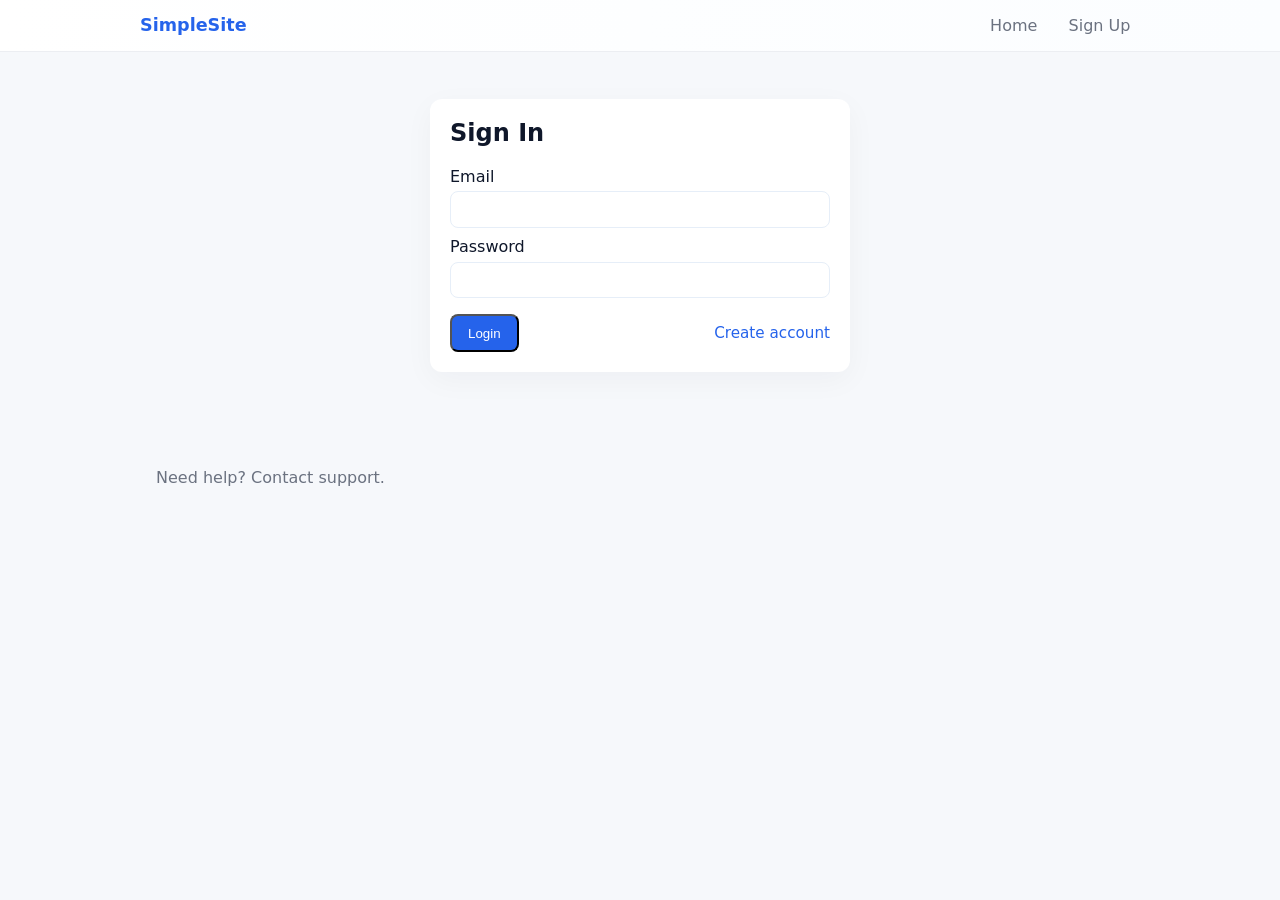
<file: hostingweb/login.html>
<!doctype html>
<html lang="en">
		<head>
		<meta charset="utf-8" />
		<meta name="viewport" content="width=device-width, initial-scale=1" />
		<title>Login — SimpleSite</title>
		<style>
		/* Inlined styles (same as index) */
		:root{--bg:#f6f8fb; --card:#ffffff; --accent:#2563eb; --muted:#6b7280; --radius:10px}
		*{box-sizing:border-box}
		html,body{height:100%}
		body{margin:0;font-family:Inter, system-ui, -apple-system, "Segoe UI", Roboto, "Helvetica Neue", Arial; background:var(--bg); color:#0f172a}
		.container{max-width:1000px;margin:0 auto;padding:1rem}
		.site-header{background:linear-gradient(90deg,#fff, #fbfdff);box-shadow:0 1px 0 rgba(15,23,42,0.04)}
		.nav-row{display:flex;align-items:center;justify-content:space-between;gap:1rem;padding:0.6rem 0}
		.brand{font-weight:700;color:var(--accent);text-decoration:none;font-size:1.1rem}
		.nav{display:flex;gap:0.75rem}
		.nav a{color:var(--muted);text-decoration:none;padding:0.4rem 0.6rem;border-radius:6px}
		.nav a:hover{background:rgba(37,99,235,0.06);color:var(--accent)}
		.nav-checkbox{display:none}
		.nav-toggle{display:none;background:transparent;border:0;font-size:1.25rem;cursor:pointer}
		.hero{padding:3rem 0;text-align:center}
		.hero h1{font-size:2rem;margin:0 0 0.5rem}
		.hero p{color:var(--muted);margin:0 0 1rem}
		.cta-row{margin-top:1rem}
		.btn{display:inline-block;background:var(--accent);color:#fff;padding:0.6rem 1rem;border-radius:8px;text-decoration:none}
		.btn.ghost{background:transparent;border:1px solid rgba(15,23,42,0.06);color:var(--accent);margin-left:0.5rem}
		.features{display:grid;grid-template-columns:repeat(auto-fit,minmax(220px,1fr));gap:1rem;padding:2rem 0}
		.features article{background:var(--card);padding:1rem;border-radius:var(--radius);box-shadow:0 6px 18px rgba(15,23,42,0.03)}
		.site-footer{padding:1rem 0;color:var(--muted)}
		.auth-page{display:flex;justify-content:center;align-items:center;padding:3rem 0}
		.card{background:var(--card);padding:1.25rem;border-radius:12px;box-shadow:0 8px 30px rgba(15,23,42,0.04)}
		.auth-card{width:100%;max-width:420px}
		.auth-card h2{margin-top:0}
		.auth-card label{display:block;margin:0.6rem 0;color:#0f172a}
		.auth-card input{width:100%;padding:0.6rem;border:1px solid #e6eef8;border-radius:8px;margin-top:0.35rem}
		.form-row{display:flex;align-items:center;justify-content:space-between;margin-top:1rem;gap:0.5rem}
		.link{color:var(--accent);text-decoration:none;font-size:0.95rem}
		@media (max-width:640px){.nav{position:absolute;right:1rem;top:60px;background:var(--card);flex-direction:column;padding:0.5rem;border-radius:8px;display:none}.nav-toggle{display:block}.nav-checkbox:checked ~ .nav{display:flex}.hero h1{font-size:1.5rem}}
		</style>
	</head>
	<body>
		<header class="site-header">
			<div class="container nav-row">
				<a class="brand" href="index.html">SimpleSite</a>
				<input type="checkbox" id="navToggle" class="nav-checkbox" />
				<label for="navToggle" class="nav-toggle" aria-label="Toggle navigation">☰</label>
				<nav class="nav">
					<a href="index.html">Home</a>
					<a href="signup.html">Sign Up</a>
				</nav>
			</div>
		</header>

		<main class="container auth-page">
			<form id="loginForm" class="card auth-card" novalidate>
				<h2>Sign In</h2>
				<label>
					Email
					<input type="email" name="email" required />
				</label>
				<label>
					Password
					<input type="password" name="password" required minlength="6" />
				</label>
				<div class="form-row">
					<button class="btn" type="submit">Login</button>
					<a class="link" href="signup.html">Create account</a>
				</div>
			</form>
		</main>

		<footer class="site-footer">
			<div class="container">
				<p>Need help? Contact support.</p>
			</div>
		</footer>
	</body>
</html>
</file>
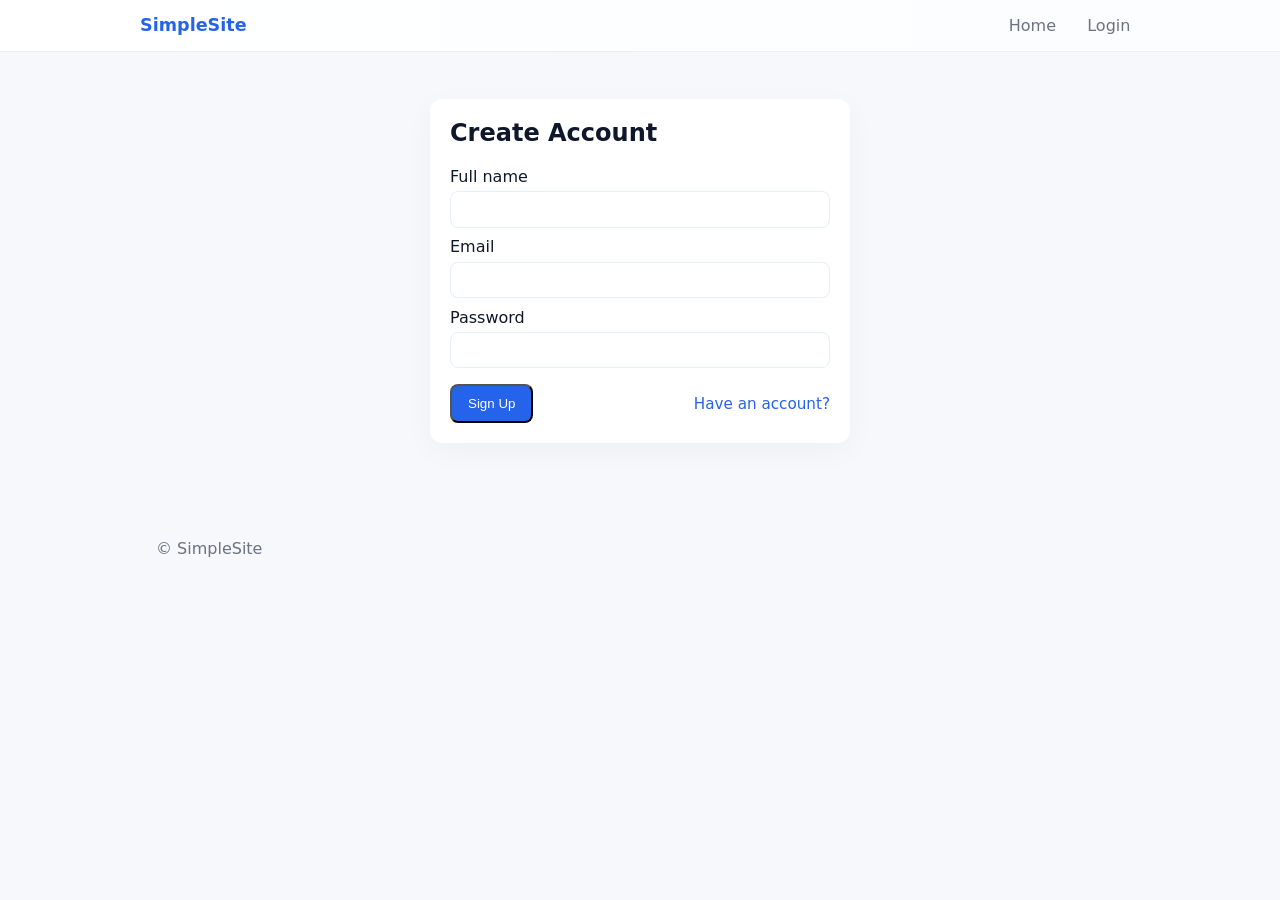
<file: hostingweb/signup.html>
<!doctype html>
<html lang="en">
		<head>
		<meta charset="utf-8" />
		<meta name="viewport" content="width=device-width, initial-scale=1" />
		<title>Sign Up — SimpleSite</title>
		<style>
		/* Inlined styles (same as index) */
		:root{--bg:#f6f8fb; --card:#ffffff; --accent:#2563eb; --muted:#6b7280; --radius:10px}
		*{box-sizing:border-box}
		html,body{height:100%}
		body{margin:0;font-family:Inter, system-ui, -apple-system, "Segoe UI", Roboto, "Helvetica Neue", Arial; background:var(--bg); color:#0f172a}
		.container{max-width:1000px;margin:0 auto;padding:1rem}
		.site-header{background:linear-gradient(90deg,#fff, #fbfdff);box-shadow:0 1px 0 rgba(15,23,42,0.04)}
		.nav-row{display:flex;align-items:center;justify-content:space-between;gap:1rem;padding:0.6rem 0}
		.brand{font-weight:700;color:var(--accent);text-decoration:none;font-size:1.1rem}
		.nav{display:flex;gap:0.75rem}
		.nav a{color:var(--muted);text-decoration:none;padding:0.4rem 0.6rem;border-radius:6px}
		.nav a:hover{background:rgba(37,99,235,0.06);color:var(--accent)}
		.nav-checkbox{display:none}
		.nav-toggle{display:none;background:transparent;border:0;font-size:1.25rem;cursor:pointer}
		.hero{padding:3rem 0;text-align:center}
		.hero h1{font-size:2rem;margin:0 0 0.5rem}
		.hero p{color:var(--muted);margin:0 0 1rem}
		.cta-row{margin-top:1rem}
		.btn{display:inline-block;background:var(--accent);color:#fff;padding:0.6rem 1rem;border-radius:8px;text-decoration:none}
		.btn.ghost{background:transparent;border:1px solid rgba(15,23,42,0.06);color:var(--accent);margin-left:0.5rem}
		.features{display:grid;grid-template-columns:repeat(auto-fit,minmax(220px,1fr));gap:1rem;padding:2rem 0}
		.features article{background:var(--card);padding:1rem;border-radius:var(--radius);box-shadow:0 6px 18px rgba(15,23,42,0.03)}
		.site-footer{padding:1rem 0;color:var(--muted)}
		.auth-page{display:flex;justify-content:center;align-items:center;padding:3rem 0}
		.card{background:var(--card);padding:1.25rem;border-radius:12px;box-shadow:0 8px 30px rgba(15,23,42,0.04)}
		.auth-card{width:100%;max-width:420px}
		.auth-card h2{margin-top:0}
		.auth-card label{display:block;margin:0.6rem 0;color:#0f172a}
		.auth-card input{width:100%;padding:0.6rem;border:1px solid #e6eef8;border-radius:8px;margin-top:0.35rem}
		.form-row{display:flex;align-items:center;justify-content:space-between;margin-top:1rem;gap:0.5rem}
		.link{color:var(--accent);text-decoration:none;font-size:0.95rem}
		@media (max-width:640px){.nav{position:absolute;right:1rem;top:60px;background:var(--card);flex-direction:column;padding:0.5rem;border-radius:8px;display:none}.nav-toggle{display:block}.nav-checkbox:checked ~ .nav{display:flex}.hero h1{font-size:1.5rem}}
		</style>
	</head>
	<body>
		<header class="site-header">
			<div class="container nav-row">
				<a class="brand" href="index.html">SimpleSite</a>
				<input type="checkbox" id="navToggle" class="nav-checkbox" />
				<label for="navToggle" class="nav-toggle" aria-label="Toggle navigation">☰</label>
				<nav class="nav">
					<a href="index.html">Home</a>
					<a href="login.html">Login</a>
				</nav>
			</div>
		</header>

		<main class="container auth-page">
			<form id="signupForm" class="card auth-card" novalidate>
				<h2>Create Account</h2>
				<label>
					Full name
					<input type="text" name="name" required />
				</label>
				<label>
					Email
					<input type="email" name="email" required />
				</label>
				<label>
					Password
					<input type="password" name="password" required minlength="6" />
				</label>
				<div class="form-row">
					<button class="btn" type="submit">Sign Up</button>
					<a class="link" href="login.html">Have an account?</a>
				</div>
			</form>
		</main>

		<footer class="site-footer">
			<div class="container">
				<p>© SimpleSite</p>
			</div>
		</footer>
	</body>
</html>
</file>
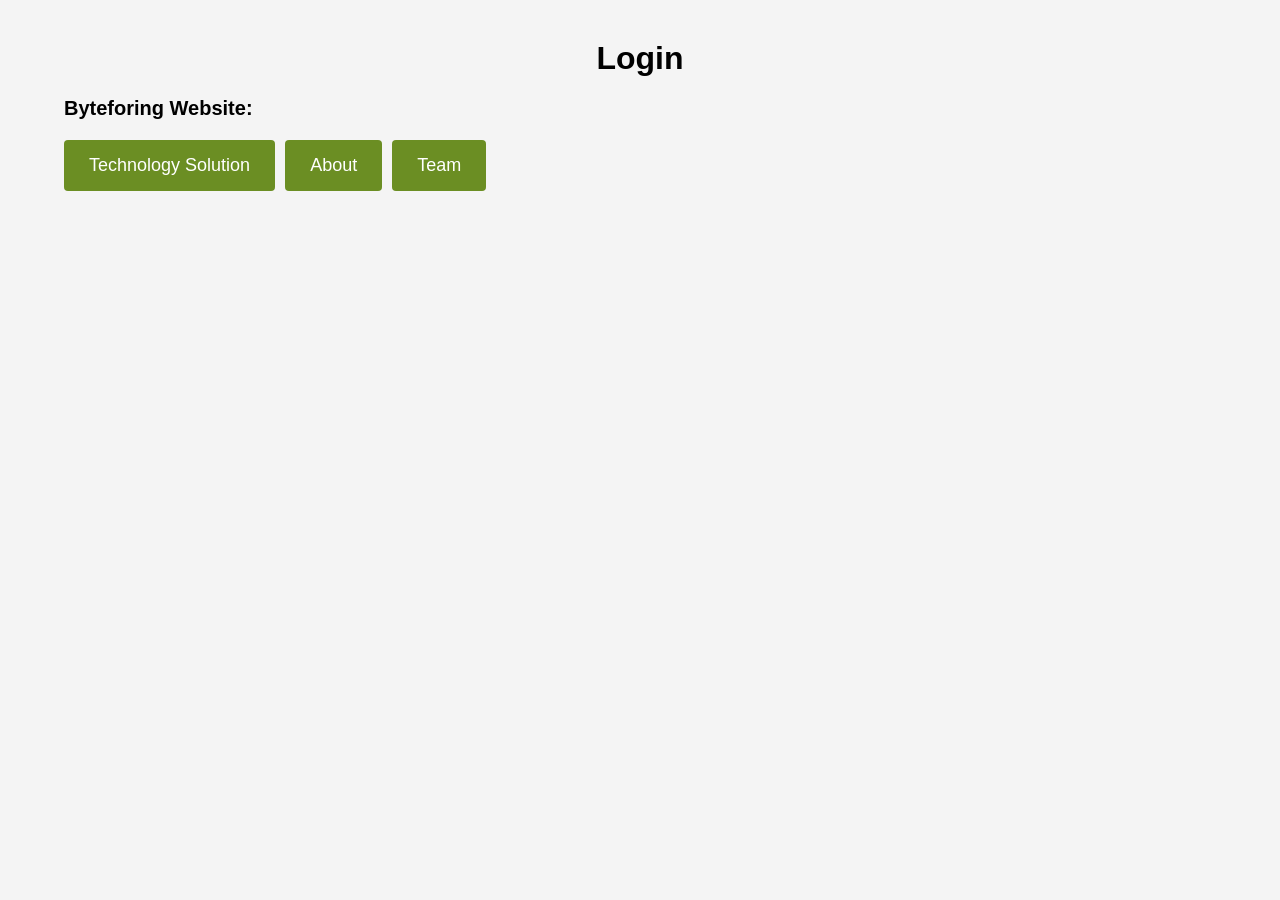
<file: work/login.html>
<!DOCTYPE html>
<html lang="en">

<head>
    <meta charset="UTF-8">
    <meta name="viewport" content="width=device-width, initial-scale=1.0">
    <title>Login Page</title>

    <style>
        body {
            font-family: Arial, sans-serif;
            margin: 0;
            padding: 0;
            background-color: #f4f4f4;
        }

        .container {
            width: 90%;
            margin: 40px auto;
        }

        h1 {
            text-align: center;
            font-size: 32px;
            margin-bottom: 20px;
        }

        .website-title {
            font-size: 20px;
            margin-bottom: 20px;
        }

        .nav {
            display: flex;
            gap: 10px;
        }

        .nav a {
            text-decoration: none;
            padding: 15px 25px;
            background-color: #6b8e23;
            /* green color */
            color: white;
            font-size: 18px;
            border-radius: 4px;
            text-align: center;
            transition: 0.3s;
        }

        .nav a:hover {
            background-color: #556b2f;
        }
    </style>
</head>

<body>

    <div class="container">
        <h1>Login</h1>

        <div class="website-title">
            <strong>Byteforing Website:</strong>
        </div>

        <div class="nav">
            <a href="#">Technology Solution</a>
            <a href="#">About</a>
            <a href="#">Team</a>
        </div>
    </div>

</body>

</html>
</file>
